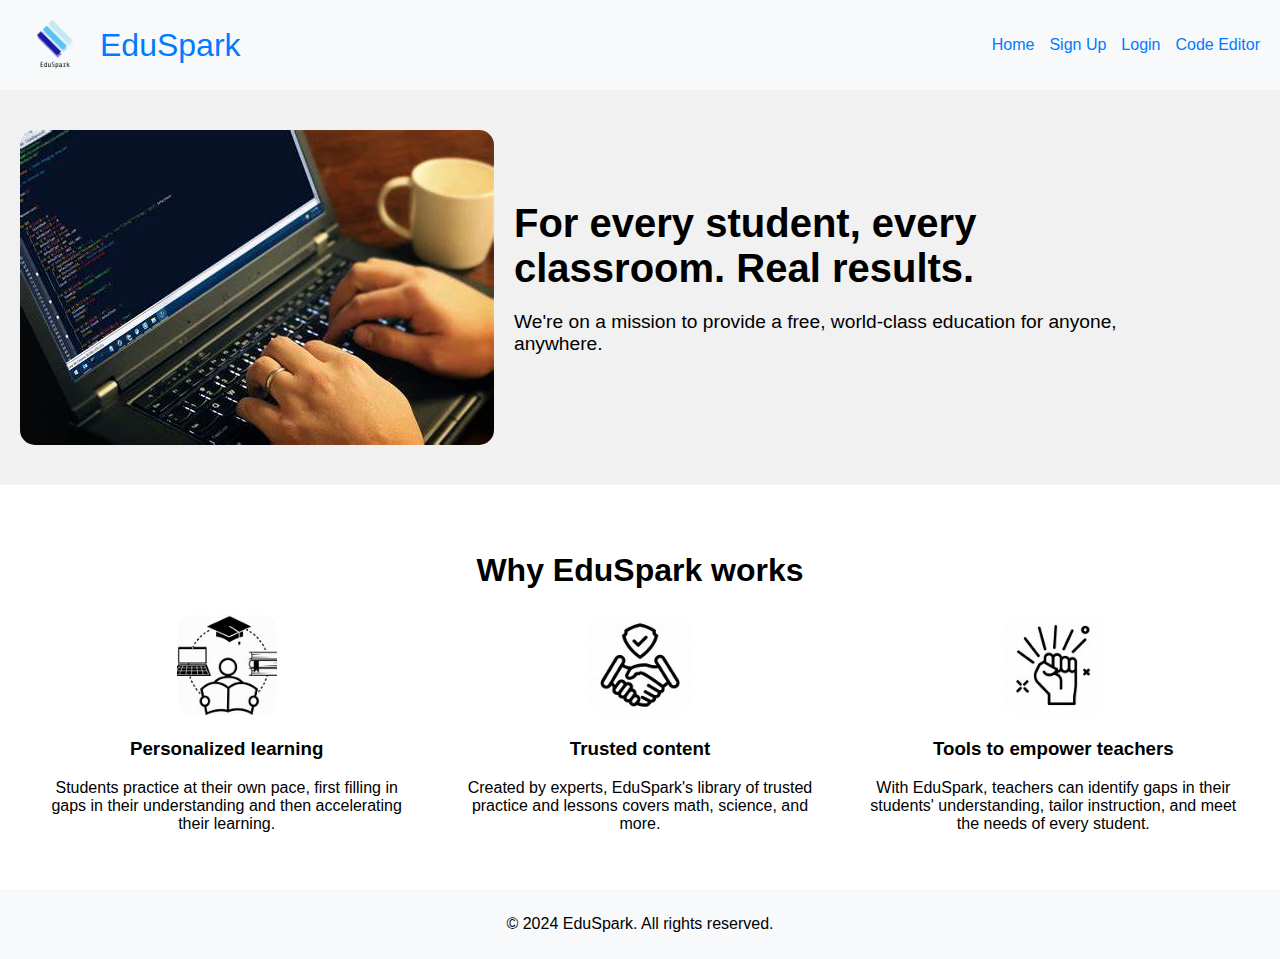
<file: index.html>
<!DOCTYPE html>
<html lang="en">
<head>
    <meta charset="UTF-8">
    <meta name="viewport" content="width=device-width, initial-scale=1.0">
    <title>EduSpark - Teach Kids to Code</title>
    <link rel="stylesheet" href="styles.css">
</head>
<body>
    <header>
        <div class="logo-container">
            <img src="logo.png" alt="EduSpark Logo" class="logo">
            <span class="logo-text">EduSpark</span>
        </div>
        <nav>
            <ul>
                <li><a href="index.html">Home</a></li>
                <li><a href="signup.html">Sign Up</a></li>
                <li><a href="login.html">Login</a></li>
                <li><a href="codeditor.html">Code Editor</a></li>
            </ul>
        </nav>
    </header>

    <main>
        <section class="hero">
            <img src="programmer.jpg" alt="Programming" class="hero-image">
            <div class="hero-text">
                <h1>For every student, every classroom. Real results.</h1>
                <p>We're on a mission to provide a free, world-class education for anyone, anywhere.</p>
            </div>
        </section>

        <section class="why-works">
            <h2>Why EduSpark works</h2>
            <div class="features">
                <div class="feature">
                    <img src="personilized.jpg" alt="Personalized Learning">
                    <h3>Personalized learning</h3>
                    <p>Students practice at their own pace, first filling in gaps in their understanding and then accelerating their learning.</p>
                </div>
                <div class="feature">
                    <img src="trusted.jpg" alt="Trusted Content">
                    <h3>Trusted content</h3>
                    <p>Created by experts, EduSpark's library of trusted practice and lessons covers math, science, and more.</p>
                </div>
                <div class="feature">
                    <img src="tools.jpg" alt="Tools to Empower Teachers">
                    <h3>Tools to empower teachers</h3>
                    <p>With EduSpark, teachers can identify gaps in their students' understanding, tailor instruction, and meet the needs of every student.</p>
                </div>
            </div>
        </section>
    </main>
    <footer>
        <p>&copy; 2024 EduSpark. All rights reserved.</p>
    </footer>
</body>
</html>
</file>
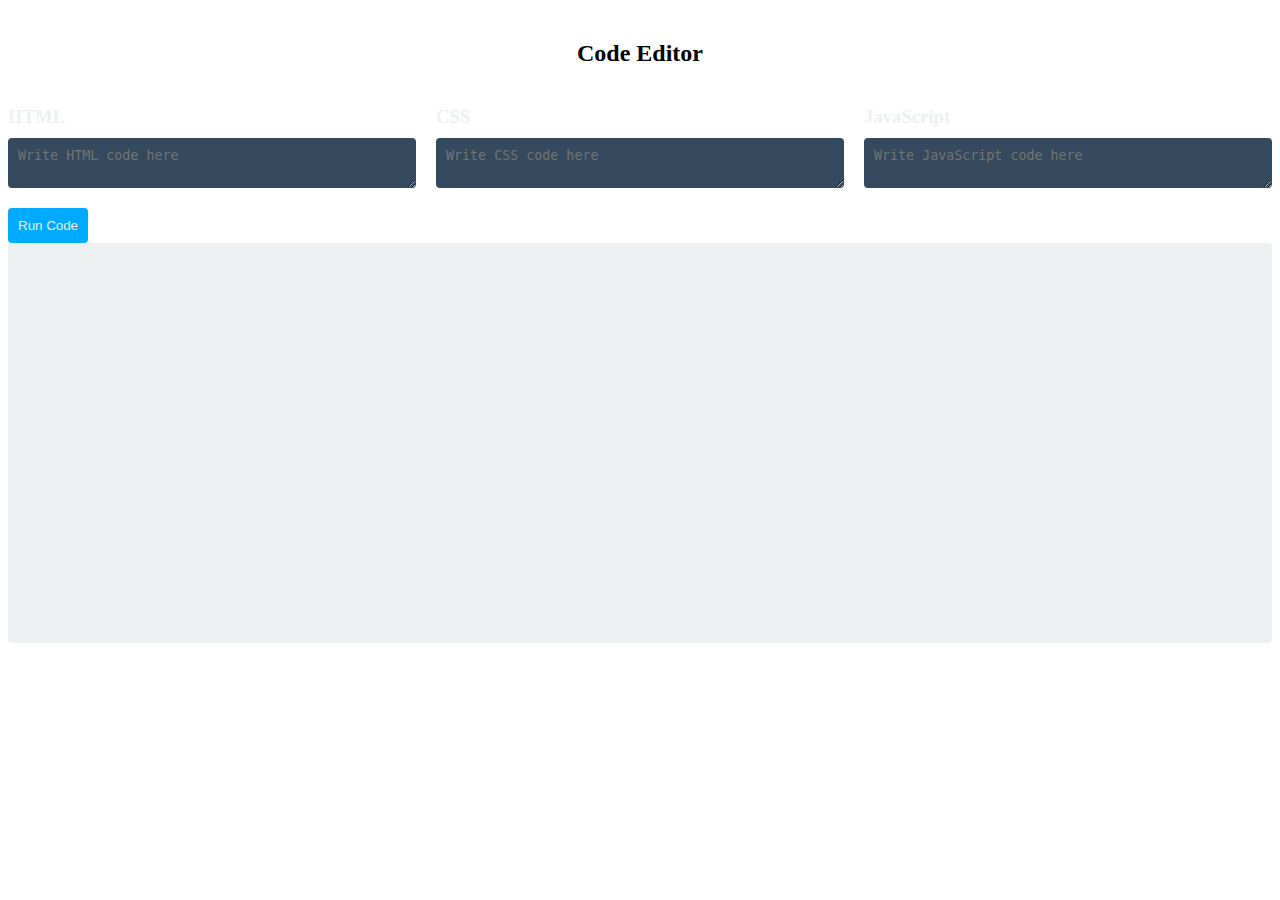
<file: codeditor.html>
<!DOCTYPE html>
<html lang="en">
<head>
    <meta charset="UTF-8">
    <meta name="viewport" content="width=device-width, initial-scale=1.0">
    <link rel="stylesheet" href="codeditor.css">
    <title>Document</title>
</head>
<body>
    <section class="code-editor">
        <h2>Code Editor</h2>
        <div class="editor-container">
            <div class="editor">
                <h3>HTML</h3>
                <textarea id="html-code" placeholder="Write HTML code here"></textarea>
            </div>
            <div class="editor">
                <h3>CSS</h3>
                <textarea id="css-code" placeholder="Write CSS code here"></textarea>
            </div>
            <div class="editor">
                <h3>JavaScript</h3>
                <textarea id="js-code" placeholder="Write JavaScript code here"></textarea>
            </div>
        </div>
        <button onclick="runCode()">Run Code</button>
        <iframe id="output" class="output"></iframe>
    </section>
</body>
</html>
</file>
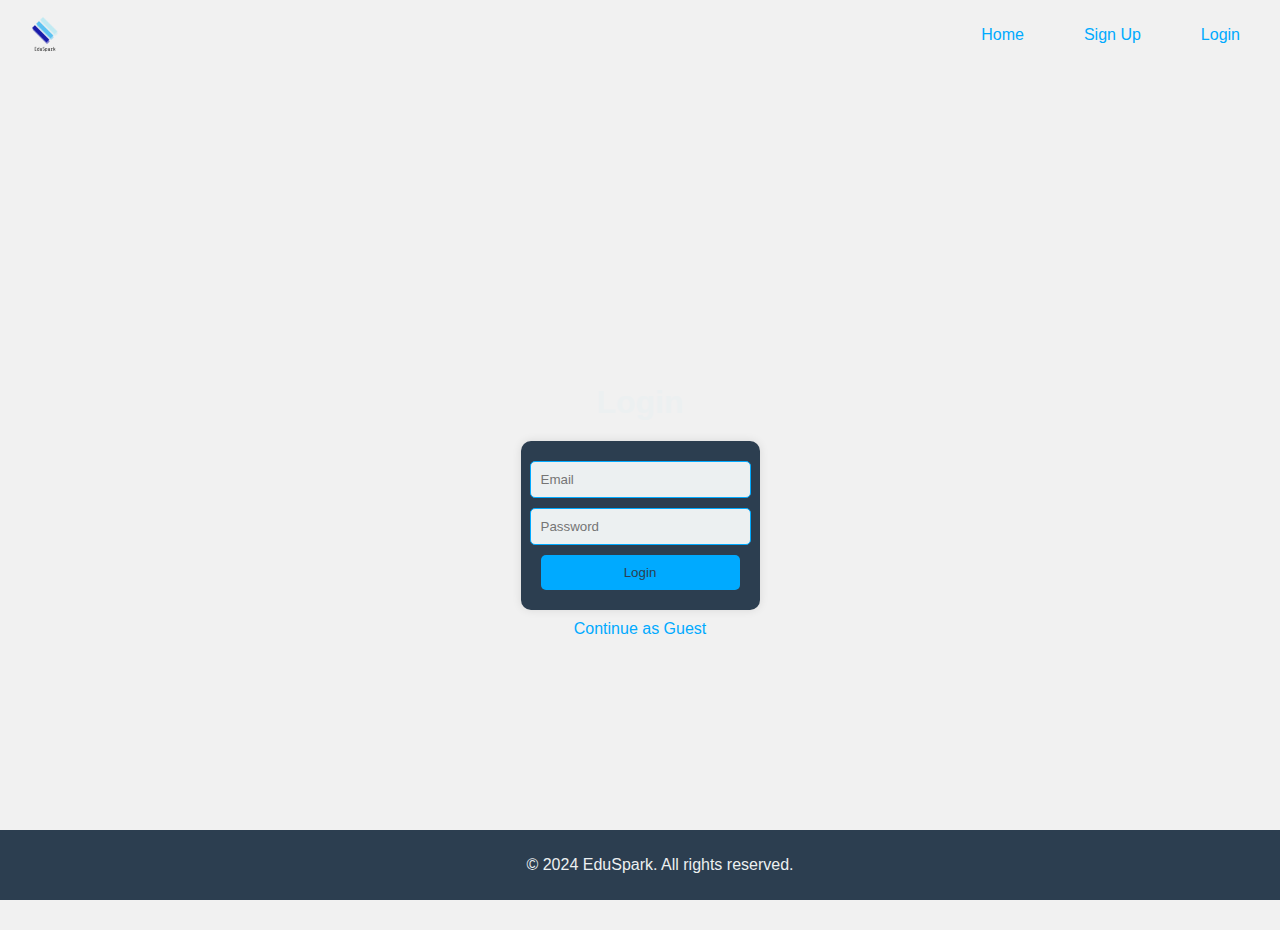
<file: dashboard.html>
<!DOCTYPE html>
<html lang="en">
<head>
    <meta charset="UTF-8">
    <meta name="viewport" content="width=device-width, initial-scale=1.0">
    <title>Dashboard - EduSpark</title>
    <link rel="stylesheet" href="dashboard.css">
</head>
<body>
    <header>
        <img src="logo.png" alt="EduSpark Logo" class="logo">
        <nav>
            <ul>
                <li><a href="index.html">Home</a></li>
            </ul>
        </nav>
        <div class="user-info">
            <span id="username"></span>
            <button id="logout-button">Logout</button>
        </div>
    </header>

    <main>
        <section class="my-courses">
            <h2>Our Courses</h2>
            <div class="course-category">
                <h3>INTRODUCTION TO WEBSITE DEVELOPMENT</h3>
                <ul>
                    <li>HTML <button>Start</button></li>
                    <li>CSS<button>Start</button></li>
                    <li>JavaScript<button>Start</button></li>
                </ul>
            </div>
            <div class="course-category">
                <h3>PYTHON FOR BEGINNERS</h3>
                <ul>
                    <li>MACHINE LEARNING <button>Start</button></li>
                    <li>DATA ANALYSIS <button>Start</button></li>
                    <li>AUTOMATION <button>Start</button></li>
                </ul>
            </div>
            <div class="course-category">
                <h3>ARTIFICIAL INTELLIGENCE</h3>
                <ul>
                    <li>NATURAL LANGUAGE PROCESSING<button>Start</button></li>
                    <li>ROBOTICS<button>Start</button></li>
                    <li>DEEP LEARNING<button>Start</button></li>
                </ul>
            </div>
            <div class="course-category">
                <h3>KOTLIN</h3>
                <ul>
                    <li>KOTLIN BASICS(ANDROID DEVELOPER)<button>Start</button></li>
                    <li>KOTLIN PROGRAMMING AND DEVELOPMENT<button>Start</button></li>
                    <li>THE DEFINITIVE GUIDE <button>Start</button></li>
                </ul>
            </div>
        </section>
    </main>

    <footer>
        <p>&copy; 2024 EduSpark. All rights reserved.</p>
    </footer>
    <script src="dashboard.js"></script>
</body>
</html>
</file>
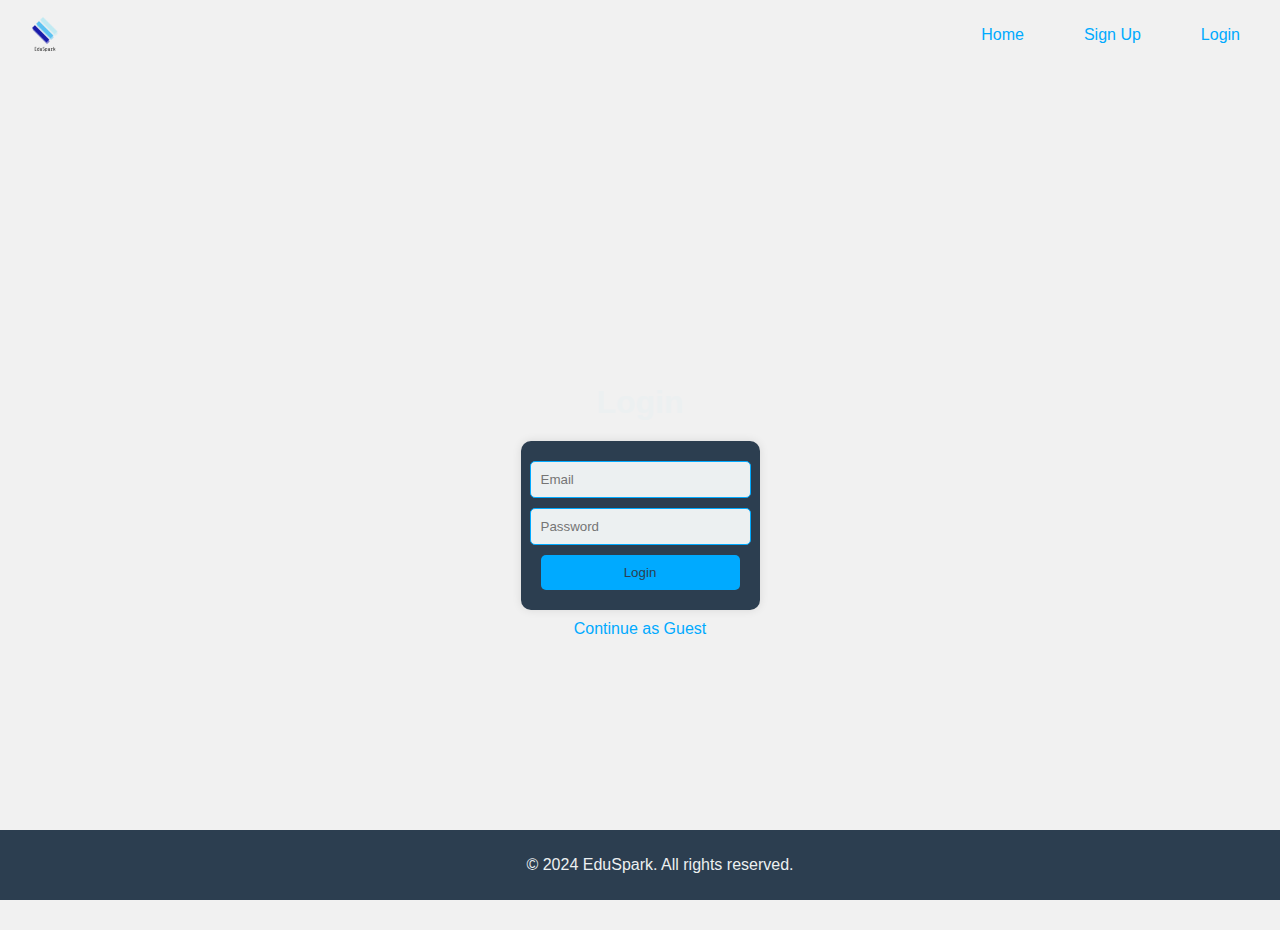
<file: login.html>
<!DOCTYPE html>
<html lang="en">
<head>
    <meta charset="UTF-8">
    <meta name="viewport" content="width=device-width, initial-scale=1.0">
    <title>Login - EduSpark</title>
    <link rel="stylesheet" href="signup.css">
</head>
<body>
    <header>
        <img src="logo.png" alt="EduSpark Logo" class="logo">
        <nav>
            <ul>
                <li><a href="index.html">Home</a></li>
                <li><a href="signup.html">Sign Up</a></li>
                <li><a href="login.html">Login</a></li>
            </ul>
        </nav>
    </header>

    <main class="form-container">
        <h1>Login</h1>
        <form id="login-form">
            <input type="email" name="email" placeholder="Email" required>
            <input type="password" name="password" placeholder="Password" required>
            <button type="submit" class="cta-button">Login</button>
        </form>
        <a href="index.html" class="guest-link">Continue as Guest</a>
    </main>

    <footer>
        <p>&copy; 2024 EduSpark. All rights reserved.</p>
    </footer>
    <script src="login.js"></script>
</body>
</html>
</file>
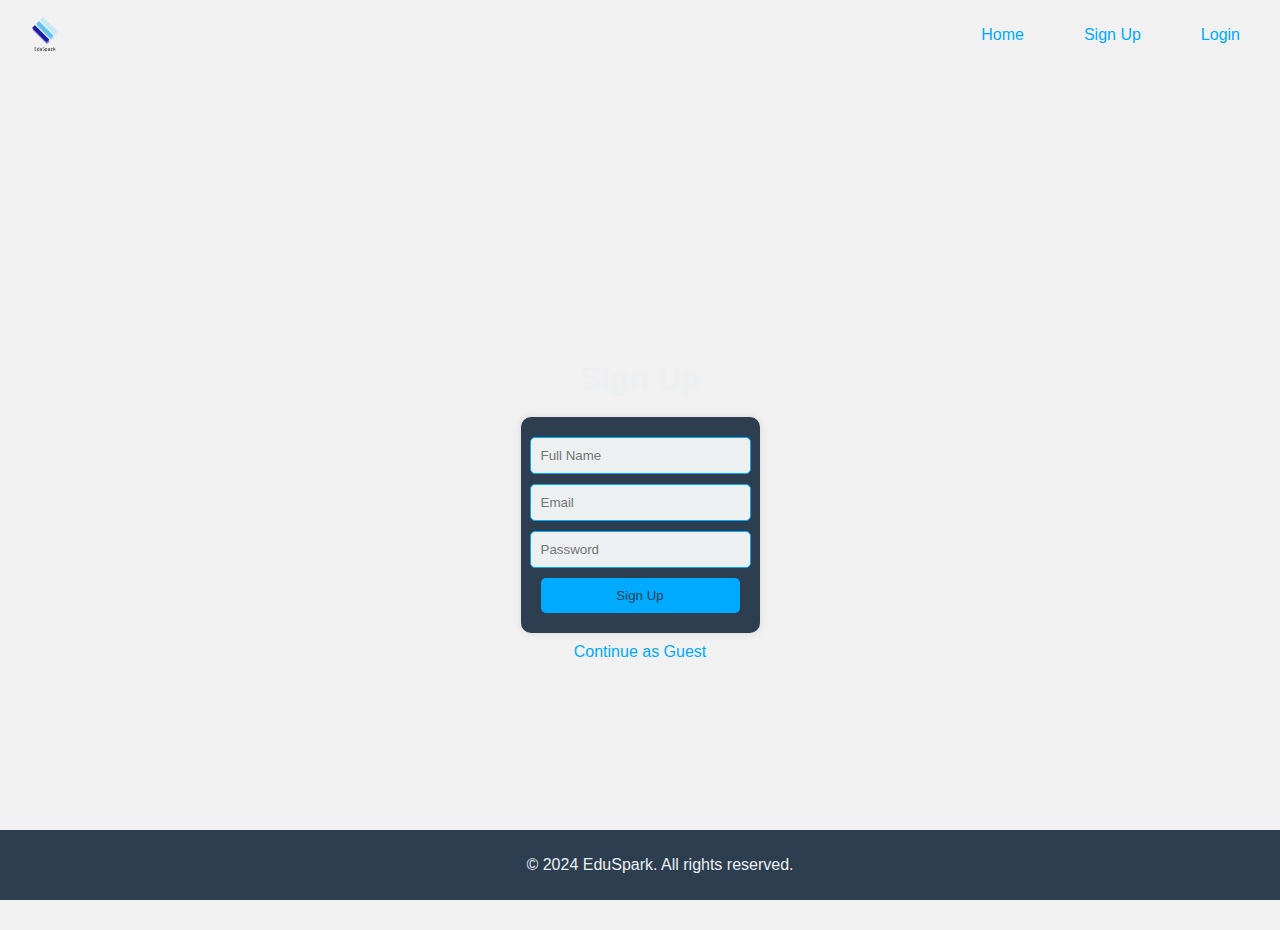
<file: signup.html>
<!DOCTYPE html>
<html lang="en">
<head>
    <meta charset="UTF-8">
    <meta name="viewport" content="width=device-width, initial-scale=1.0">
    <title>Sign Up - EduSpark</title>
    <link rel="stylesheet" href="signup.css">
</head>
<body>
    <header>
        <img src="logo.png" alt="EduSpark Logo" class="logo">
        <nav>
            <ul>
                <li><a href="index.html">Home</a></li>
                <li><a href="signup.html">Sign Up</a></li>
                <li><a href="login.html">Login</a></li>
            </ul>
        </nav>
    </header>

    <main class="form-container">
        <h1>Sign Up</h1>
        <form id="signup-form">
            <input type="text" name="name" placeholder="Full Name" required>
            <input type="email" name="email" placeholder="Email" required>
            <input type="password" name="password" placeholder="Password" required>
            <button type="submit" class="cta-button">Sign Up</button>
        </form>
        <a href="index.html" class="guest-link">Continue as Guest</a>
    </main>

    <footer>
        <p>&copy; 2024 EduSpark. All rights reserved.</p>
    </footer>
    <script src="signup.js"></script>
</body>
</html>
</file>
<file: styles.css>
body {
    font-family: Arial, sans-serif;
    margin: 0;
    padding: 0;
    box-sizing: border-box;
}

header {
    background-color: #f8f9fa;
    display: flex;
    align-items: center;
    justify-content: space-between;
    padding: 10px 20px;
}

.logo-container {
    display: flex;
    align-items: center;
}

.logo {
    height: 70px; /* Adjust the height as needed */
    margin-right: 10px;
}

.logo-text {
    font-size: 2em; /* Adjust the font size as needed */
    color: #007bff;
}

nav ul {
    list-style-type: none;
    margin: 0;
    padding: 0;
    display: flex;
    gap: 15px;
}

nav a {
    text-decoration: none;
    color: #007bff;
}

.hero {
    display: flex;
    align-items: center;
    padding: 40px 20px;
    background-color: #f1f1f1;
}

.hero-image {
    max-width: 50%;
    margin-right: 20px;
    border-radius: 15px; /* Add this line */
}

.hero-text {
    max-width: 50%;
}

.hero h1 {
    font-size: 2.5em;
    margin: 0;
}

.hero p {
    font-size: 1.2em;
}

.hero-buttons {
    margin-top: 20px;
}

.cta-button {
    display: inline-block;
    padding: 10px 20px;
    margin-right: 10px;
    background-color: #007bff;
    color: white;
    text-decoration: none;
    border-radius: 5px;
}

.why-works {
    padding: 40px 20px;
    background-color: #fff;
    text-align: center;
}

.why-works h2 {
    font-size: 2em;
}

.features {
    display: flex;
    justify-content: space-around;
    margin-top: 20px;
}

.feature {
    max-width: 30%;
}

.feature img {
    max-width: 100px;
    border-radius: 15px; /* Add this line */
}

footer {
    background-color: #f8f9fa;
    padding: 10px 20px;
    text-align: center;
}
</file>
<file: codeditor.css>
.code-editor {
    margin: 40px 0;
}

.code-editor h2 {
    text-align: center;
    margin-bottom: 20px;
}

.editor-container {
    display: flex;
    justify-content: space-between;
    gap: 20px;
    margin-bottom: 20px;
}

.editor {
    flex: 1;
    display: flex;
    flex-direction: column;
}

.editor h3 {
    margin-bottom: 10px;
    color: #ecf0f1;
}

.editor textarea {
    flex: 1;
    padding: 10px;
    font-family: monospace;
    border: none;
    border-radius: 4px;
    background-color: #34495e; /* Slightly darker blue */
    color: #ecf0f1;
}

.code-editor button {
    background-color: #00aaff; /* Light blue button */
    color: #ecf0f1;
    padding: 10px;
    border: none;
    border-radius: 4px;
    cursor: pointer;
    transition: background-color 0.3s;
}

.code-editor button:hover {
    background-color: #2980b9; /* Darker blue on hover */
}

.output {
    width: 100%;
    height: 400px;
    border: none;
    border-radius: 4px;
    background-color: #ecf0f1;
}
</file>
<file: dashboard.css>
/* General Styles */
body {
    font-family: Arial, sans-serif;
    margin: 0;
    padding: 0;
    background-color: #f7f7f7;
    color: #333;
}

header {
    background-color: #2c3e50;
    padding: 10px 20px;
    display: flex;
    justify-content: space-between;
    align-items: center;
    color: #ecf0f1;
}

.logo {
    height: 50px;
}

nav ul {
    list-style: none;
    margin: 0;
    padding: 0;
    display: flex;
}

nav ul li {
    margin-right: 800px;
}

nav ul li a {
    text-decoration: none;
    color: #00aaff;
    padding: 10px 20px;
    transition: background-color 0.3s, color 0.3s;
}

nav ul li a:hover {
    background-color: #34495e;
    color: #ecf0f1;
}

.user-info {
    display: flex;
    align-items: center;
}

.user-info #username {
    margin-right: 10px;
}

.user-info #logout-button {
    background-color: #e74c3c;
    color: #ecf0f1;
    border: none;
    padding: 10px;
    border-radius: 5px;
    cursor: pointer;
}

main {
    padding: 20px;
}

.my-courses {
    background-color: #ecf0f1;
    padding: 20px;
    border-radius: 10px;
    box-shadow: 0 0 10px rgba(0, 0, 0, 0.1);
}

.course-category h3 {
    margin-top: 0;
}

.course-category ul {
    list-style: none;
    padding: 0;
}

.course-category ul li {
    display: flex;
    justify-content: space-between;
    padding: 10px;
    background-color: #fff;
    margin-bottom: 10px;
    border-radius: 5px;
    box-shadow: 0 0 5px rgba(0, 0, 0, 0.1);
}

.course-category ul li button {
    background-color: #3498db;
    color: #fff;
    border: none;
    padding: 5px 10px;
    border-radius: 5px;
    cursor: pointer;
}

.course-category ul li button:hover {
    background-color: #2980b9;
}

footer {
    background-color: #2c3e50;
    color: #ecf0f1;
    text-align: center;
    padding: 10px 20px;
    position: fixed;
    width: 100%;
    bottom: 0;
    left: 0;
}
</file>
<file: signup.css>
/* General Styles */
body {
    font-family: Arial, sans-serif;
    margin: 0;
    padding: 0;
    background-color: #502c2c; /* Dark blue background */
    color: #ecf0f1; /* Light text color for readability */
}

header {
    background-color: #f1f1f1; /* Dark blue */
    padding: 10px 20px;
    display: flex;
    justify-content: space-between;
    align-items: center;
}

.logo {
    height: 50px;
}

nav ul {
    list-style: none;
    margin: 0;
    padding: 0;
    display: flex;
}

nav ul li {
    margin-left: 20px;
}

nav ul li a {
    text-decoration: none;
    color: #00aaff; /* Light blue text */
    padding: 10px 20px;
    transition: background-color 0.3s, color 0.3s;
}

nav ul li a:hover {
    background-color: #34495e; /* Slightly darker blue for hover effect */
    color: #ecf0f1; /* Light color for hover text */
}

main.form-container {
    display: flex;
    flex-direction: column;
    align-items: center;
    justify-content: center;
    padding: 20px;
    min-height: calc(100vh - 80px); /* Adjust for header and footer */
    background-color: #f1f1f1; /* Slightly darker blue */
}

.form-container h1 {
    margin-bottom: 20px;
    color: #ecf0f1; /* Light text color */
}

form {
    display: flex;
    flex-direction: column;
    align-items: center;
    background-color: #2c3e50; /* Dark blue form background */
    padding: 20px;
    border-radius: 10px;
    box-shadow: 0 0 10px rgba(0, 0, 0, 0.1);
}

form input {
    width: 100%;
    max-width: 300px;
    padding: 10px;
    margin-bottom: 10px;
    border: 1px solid #00aaff; /* Light blue border */
    border-radius: 5px;
    background-color: #ecf0f1; /* Light background for inputs */
    color: #2c3e50; /* Dark text color */
}

form button {
    width: 100%;
    max-width: 300px;
    background-color: #00aaff; /* Light blue button */
    color: #2c3e50; /* Dark text color */
    padding: 10px;
    border: none;
    border-radius: 5px;
    cursor: pointer;
    transition: background-color 0.3s;
}

form button:hover {
    background-color: #3498db; /* Slightly darker blue */
}

.guest-link {
    color: #00aaff; /* Light blue text */
    margin-top: 10px;
    text-decoration: none;
    transition: color 0.3s;
}

.guest-link:hover {
    color: #3498db; /* Slightly darker blue */
}

footer {
    background-color: #2c3e50; /* Dark blue */
    color: #ecf0f1; /* Light text color */
    text-align: center;
    padding: 10px 20px;
    position: fixed;
    width: 100%;
    bottom: 0;
    left: 0;
}

/* Responsive Design */
@media (max-width: 768px) {
    .cta-button {
        display: block;
        margin: 20px auto;
        text-align: center;
    }

    nav ul {
        flex-direction: column;
    }

    nav ul li {
        margin: 10px 0;
    }
}
</file>
